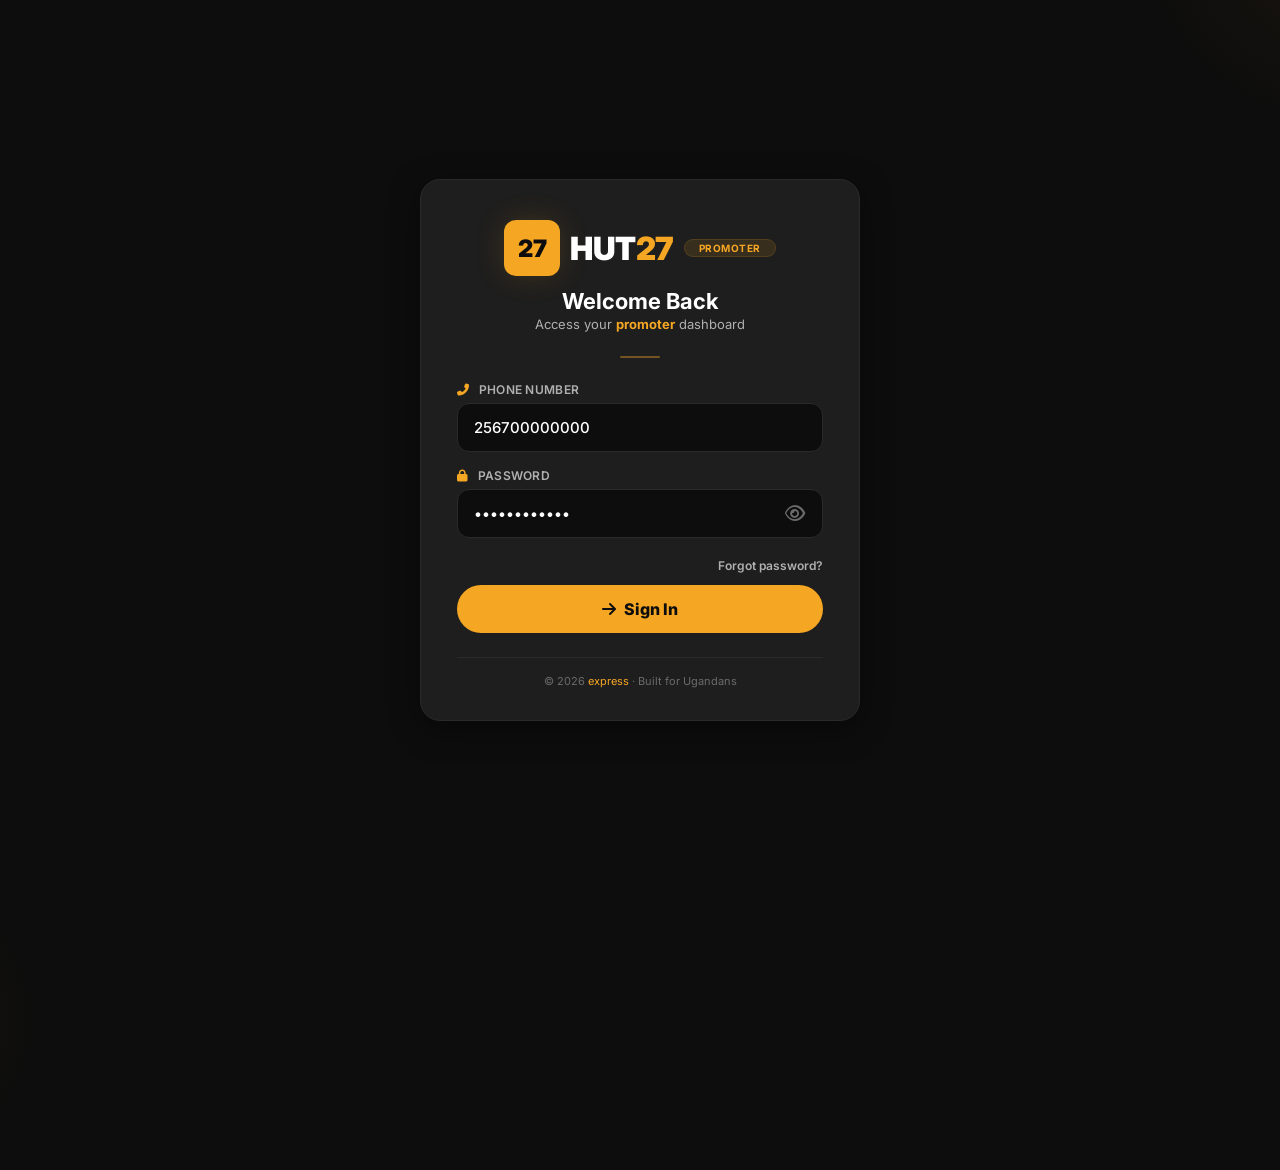
<file: templates/promoter_login.html>
<!DOCTYPE html>
<html lang="en">
<head>
    <meta charset="UTF-8" />
    <meta name="viewport" content="width=device-width, initial-scale=1.0, maximum-scale=1.0, user-scalable=yes" />
    <title>express · Promoter Login</title>
    <link href="https://fonts.googleapis.com/css2?family=Inter:wght@400;500;600;700;800;900&display=swap" rel="stylesheet" />
    <link rel="stylesheet" href="https://cdnjs.cloudflare.com/ajax/libs/font-awesome/6.4.0/css/all.min.css" />
    <style>
        /* ============================================================
           express - PROMOTER LOGIN
           Dark + Gold Theme · Premium · Mobile-First
           ============================================================ */

        * {
            margin: 0;
            padding: 0;
            box-sizing: border-box;
        }

        :root {
            --express-bg: #0D0D0D;
            --express-surface: #1A1A1A;
            --express-card: #1E1E1E;
            --express-card-border: #2A2A2A;
            --express-gold: #F5A623;
            --express-gold-dark: #D4891A;
            --express-gold-glow: rgba(245, 166, 35, 0.15);
            --express-white: #FFFFFF;
            --express-grey: #B0B0B0;
            --express-muted: #6B6B6B;
            --express-green: #10B981;
            --express-red: #E7242A;
            --express-radius: 20px;
            --express-radius-sm: 12px;
            --express-radius-pill: 50px;
            --express-shadow: 0 8px 32px rgba(0, 0, 0, 0.4);
            --express-shadow-hover: 0 12px 48px rgba(0, 0, 0, 0.6);
            --express-font: 'Inter', -apple-system, BlinkMacSystemFont, sans-serif;
        }

        body {
            font-family: var(--express-font);
            background: var(--express-bg);
            min-height: 100vh;
            display: flex;
            align-items: center;
            justify-content: center;
            padding: 20px;
            margin: 0;
            position: relative;
            overflow: hidden;
        }

        /* Background Glow */
        body::before {
            content: '';
            position: absolute;
            top: -30%;
            right: -20%;
            width: 400px;
            height: 400px;
            background: radial-gradient(circle, rgba(245, 166, 35, 0.06) 0%, transparent 70%);
            border-radius: 50%;
            pointer-events: none;
        }

        body::after {
            content: '';
            position: absolute;
            bottom: -30%;
            left: -20%;
            width: 300px;
            height: 300px;
            background: radial-gradient(circle, rgba(245, 166, 35, 0.04) 0%, transparent 70%);
            border-radius: 50%;
            pointer-events: none;
        }

        /* ============================================================
           LOGIN CARD
           ============================================================ */
        .express-login-card {
            max-width: 440px;
            width: 100%;
            background: var(--express-card);
            border-radius: var(--express-radius);
            padding: 32px 28px 28px;
            border: 1px solid var(--express-card-border);
            box-shadow: var(--express-shadow);
            position: relative;
            z-index: 1;
            transition: all 0.3s ease;
        }

        .express-login-card:hover {
            box-shadow: var(--express-shadow-hover);
        }

        /* ============================================================
           BRAND
           ============================================================ */
        .express-brand {
            display: flex;
            align-items: center;
            justify-content: center;
            gap: 10px;
            margin-bottom: 6px;
        }

        .express-brand-icon {
            width: 48px;
            height: 48px;
            background: var(--express-gold);
            border-radius: var(--express-radius-sm);
            display: flex;
            align-items: center;
            justify-content: center;
            font-size: 20px;
            font-weight: 900;
            color: var(--express-bg);
            box-shadow: 0 0 30px var(--express-gold-glow);
        }

        .express-brand-name {
            font-size: 28px;
            font-weight: 900;
            color: var(--express-white);
            letter-spacing: -0.5px;
        }

        .express-brand-name span {
            color: var(--express-gold);
        }

        .express-brand-badge {
            font-size: 10px;
            font-weight: 700;
            padding: 2px 14px;
            border-radius: var(--express-radius-pill);
            background: rgba(245, 166, 35, 0.12);
            color: var(--express-gold);
            border: 1px solid rgba(245, 166, 35, 0.15);
            text-transform: uppercase;
            letter-spacing: 0.5px;
        }

        /* ============================================================
           HEADER
           ============================================================ */
        .express-login-header {
            text-align: center;
            margin: 12px 0 24px;
        }

        .express-login-title {
            font-size: 20px;
            font-weight: 700;
            color: var(--express-white);
        }

        .express-login-sub {
            font-size: 13px;
            color: var(--express-grey);
            margin-top: 2px;
        }

        .express-login-sub strong {
            color: var(--express-gold);
        }

        /* ============================================================
           DIVIDER
           ============================================================ */
        .express-divider {
            height: 2px;
            width: 40px;
            background: var(--express-gold);
            margin: 0 auto 24px;
            border-radius: 4px;
            opacity: 0.4;
        }

        /* ============================================================
           FORM
           ============================================================ */
        .express-form-group {
            margin-bottom: 16px;
        }

        .express-form-label {
            display: block;
            font-size: 12px;
            font-weight: 600;
            color: var(--express-grey);
            margin-bottom: 6px;
            text-transform: uppercase;
            letter-spacing: 0.3px;
        }

        .express-form-label i {
            color: var(--express-gold);
            margin-right: 6px;
        }

        .express-form-input {
            width: 100%;
            padding: 14px 16px;
            border: 1.5px solid var(--express-card-border);
            border-radius: var(--express-radius-sm);
            background: var(--express-bg);
            color: var(--express-white);
            font-size: 15px;
            font-family: var(--express-font);
            font-weight: 500;
            outline: none;
            transition: all 0.3s ease;
        }

        .express-form-input:focus {
            border-color: var(--express-gold);
            box-shadow: 0 0 0 4px rgba(245, 166, 35, 0.06);
        }

        .express-form-input::placeholder {
            color: var(--express-muted);
            font-weight: 400;
            font-size: 14px;
        }

        /* ============================================================
           PASSWORD WRAPPER
           ============================================================ */
        .express-pwd-wrap {
            position: relative;
        }

        .express-pwd-toggle {
            position: absolute;
            right: 14px;
            top: 50%;
            transform: translateY(-50%);
            background: none;
            border: none;
            color: var(--express-muted);
            font-size: 18px;
            cursor: pointer;
            transition: color 0.3s ease;
            padding: 4px;
        }

        .express-pwd-toggle:hover {
            color: var(--express-gold);
        }

        /* ============================================================
           FORGOT PASSWORD
           ============================================================ */
        .express-forgot-row {
            text-align: right;
            margin-top: 4px;
        }

        .express-forgot-btn {
            background: none;
            border: none;
            color: var(--express-grey);
            font-size: 12px;
            font-weight: 600;
            cursor: pointer;
            transition: color 0.3s ease;
            font-family: var(--express-font);
            padding: 4px 0;
        }

        .express-forgot-btn:hover {
            color: var(--express-gold);
        }

        /* ============================================================
           SUBMIT BUTTON
           ============================================================ */
        .express-submit-btn {
            width: 100%;
            padding: 14px;
            border: none;
            border-radius: var(--express-radius-pill);
            background: var(--express-gold);
            color: var(--express-bg);
            font-weight: 800;
            font-size: 16px;
            cursor: pointer;
            transition: all 0.3s ease;
            font-family: var(--express-font);
            display: flex;
            align-items: center;
            justify-content: center;
            gap: 8px;
            margin-top: 8px;
        }

        .express-submit-btn:hover {
            background: var(--express-gold-dark);
            transform: translateY(-2px);
            box-shadow: 0 4px 24px rgba(245, 166, 35, 0.25);
        }

        .express-submit-btn:active {
            transform: translateY(0) scale(0.97);
        }

        .express-submit-btn i {
            font-size: 16px;
        }

        /* ============================================================
           ERROR MESSAGE
           ============================================================ */
        .express-error-msg {
            background: rgba(231, 36, 42, 0.08);
            color: var(--express-red);
            padding: 10px 16px;
            border-radius: var(--express-radius-sm);
            font-size: 13px;
            font-weight: 500;
            margin-top: 12px;
            display: none;
            border: 1px solid rgba(231, 36, 42, 0.15);
            align-items: center;
            gap: 8px;
        }

        .express-error-msg i {
            font-size: 16px;
        }

        .express-error-msg.show {
            display: flex;
        }

        /* ============================================================
           SUCCESS MESSAGE
           ============================================================ */
        .express-success-msg {
            background: rgba(16, 185, 129, 0.08);
            color: var(--express-green);
            padding: 10px 16px;
            border-radius: var(--express-radius-sm);
            font-size: 13px;
            font-weight: 500;
            margin-top: 12px;
            display: none;
            border: 1px solid rgba(16, 185, 129, 0.15);
            align-items: center;
            gap: 8px;
        }

        .express-success-msg i {
            font-size: 16px;
        }

        .express-success-msg.show {
            display: flex;
        }

        /* ============================================================
           FOOTER
           ============================================================ */
        .express-footer {
            text-align: center;
            margin-top: 24px;
            padding-top: 16px;
            border-top: 1px solid var(--express-card-border);
        }

        .express-footer-text {
            font-size: 11px;
            color: var(--express-muted);
        }

        .express-footer-text span {
            color: var(--express-gold);
        }

        /* ============================================================
           TOAST
           ============================================================ */
        .express-toast {
            position: fixed;
            bottom: 24px;
            left: 50%;
            transform: translateX(-50%);
            z-index: 9999;
            padding: 12px 24px;
            border-radius: var(--express-radius-pill);
            background: var(--express-card);
            color: var(--express-white);
            font-weight: 600;
            font-size: 13px;
            border: 1px solid var(--express-card-border);
            box-shadow: var(--express-shadow-hover);
            text-align: center;
            max-width: 90vw;
            font-family: var(--express-font);
            animation: expressToastUp 0.4s cubic-bezier(0.34, 1.56, 0.64, 1);
        }

        .express-toast.success {
            border-color: var(--express-green);
        }

        .express-toast.error {
            border-color: var(--express-red);
        }

        .express-toast.warning {
            border-color: var(--express-gold);
        }

        @keyframes expressToastUp {
            from {
                opacity: 0;
                transform: translateX(-50%) translateY(20px) scale(0.9);
            }
            to {
                opacity: 1;
                transform: translateX(-50%) translateY(0) scale(1);
            }
        }

        @keyframes expressToastDown {
            from {
                opacity: 1;
                transform: translateX(-50%) translateY(0) scale(1);
            }
            to {
                opacity: 0;
                transform: translateX(-50%) translateY(20px) scale(0.9);
            }
        }

        /* ============================================================
           RESPONSIVE
           ============================================================ */
        @media (max-width: 480px) {
            body {
                padding: 16px;
            }

            .express-login-card {
                padding: 24px 20px;
                border-radius: var(--express-radius-sm);
            }

            .express-brand-name {
                font-size: 22px;
            }

            .express-brand-icon {
                width: 40px;
                height: 40px;
                font-size: 16px;
            }

            .express-login-title {
                font-size: 17px;
            }

            .express-login-sub {
                font-size: 12px;
            }

            .express-form-input {
                font-size: 14px;
                padding: 12px 14px;
            }

            .express-submit-btn {
                font-size: 14px;
                padding: 12px;
            }

            .express-brand-badge {
                font-size: 8px;
                padding: 1px 10px;
            }
        }

        @media (min-width: 601px) {
            .express-login-card {
                padding: 40px 36px 32px;
            }

            .express-brand-name {
                font-size: 32px;
            }

            .express-brand-icon {
                width: 56px;
                height: 56px;
                font-size: 24px;
            }

            .express-login-title {
                font-size: 22px;
            }
        }
    </style>
</head>
<body>

    <div class="express-login-card" role="main" aria-label="express promoter login">

        <!-- ============================================================
        BRAND
        ============================================================ -->
        <div class="express-brand">
            <div class="express-brand-icon">27</div>
            <div class="express-brand-name">HUT<span>27</span></div>
            <span class="express-brand-badge">Promoter</span>
        </div>

        <!-- ============================================================
        HEADER
        ============================================================ -->
        <div class="express-login-header">
            <h1 class="express-login-title">Welcome Back</h1>
            <p class="express-login-sub">
                Access your <strong>promoter</strong> dashboard
            </p>
        </div>

        <div class="express-divider"></div>

        <!-- ============================================================
        FORM
        ============================================================ -->
        <form id="loginForm" autocomplete="off">

            <!-- Phone -->
            <div class="express-form-group">
                <label class="express-form-label" for="phone">
                    <i class="fas fa-phone-alt"></i> Phone Number
                </label>
                <input type="tel"
                       class="express-form-input"
                       id="phone"
                       placeholder="256... or 07..."
                       value="256700000000"
                       required />
            </div>

            <!-- Password -->
            <div class="express-form-group">
                <label class="express-form-label" for="password">
                    <i class="fas fa-lock"></i> Password
                </label>
                <div class="express-pwd-wrap">
                    <input type="password"
                           class="express-form-input"
                           id="password"
                           placeholder="Enter your password"
                           value="xxxxxxxxxxxx"
                           required />
                    <button type="button"
                            class="express-pwd-toggle"
                            id="pwdToggle"
                            aria-label="Toggle password visibility">
                        <i class="far fa-eye" id="pwdIcon"></i>
                    </button>
                </div>
            </div>

            <!-- Forgot Password -->
            <div class="express-forgot-row">
                <button type="button" class="express-forgot-btn" id="forgotPasswordBtn">
                    Forgot password?
                </button>
            </div>

            <!-- Submit -->
            <button type="submit" class="express-submit-btn" id="loginBtn">
                <i class="fas fa-arrow-right"></i> Sign In
            </button>

            <!-- Error Message -->
            <div id="errorMessage" class="express-error-msg">
                <i class="fas fa-exclamation-circle"></i>
                <span id="errorText"></span>
            </div>

            <!-- Success Message -->
            <div id="successMessage" class="express-success-msg">
                <i class="fas fa-check-circle"></i>
                <span id="successText"></span>
            </div>

        </form>

        <!-- ============================================================
        FOOTER
        ============================================================ -->
        <div class="express-footer">
            <p class="express-footer-text">
                © 2026 <span>express</span> · Built for Ugandans
            </p>
        </div>

    </div>

    <!-- ============================================================
    JAVASCRIPT
    ============================================================ -->
    <script>
  (function() {
    "use strict";

    // ============================================================
    // DOM REFS
    // ============================================================
    const form = document.getElementById('loginForm');
    const phoneInput = document.getElementById('phone');
    const passwordInput = document.getElementById('password');
    const pwdToggle = document.getElementById('pwdToggle');
    const pwdIcon = document.getElementById('pwdIcon');
    const errorDiv = document.getElementById('errorMessage');
    const errorText = document.getElementById('errorText');
    const successDiv = document.getElementById('successMessage');
    const successText = document.getElementById('successText');
    const forgotBtn = document.getElementById('forgotPasswordBtn');
    const loginBtn = document.getElementById('loginBtn');

    // ============================================================
    // TOAST SYSTEM
    // ============================================================
    function showToast(message, type = 'info', duration = 4000) {
        const old = document.querySelector('.express-toast');
        if (old) old.remove();

        const toast = document.createElement('div');
        toast.className = `express-toast ${type}`;
        toast.textContent = message;
        document.body.appendChild(toast);

        setTimeout(() => {
            toast.style.animation = 'expressToastDown 0.3s ease-out';
            setTimeout(() => toast.remove(), 300);
        }, duration);
    }

    // ============================================================
    // PASSWORD TOGGLE
    // ============================================================
    if (pwdToggle) {
        pwdToggle.addEventListener('click', function() {
            const isPassword = passwordInput.type === 'password';
            passwordInput.type = isPassword ? 'text' : 'password';
            pwdIcon.className = isPassword ? 'far fa-eye-slash' : 'far fa-eye';
        });
    }

    // ============================================================
    // SHOW/HIDE MESSAGES
    // ============================================================
    function showError(msg) {
        if (errorText) errorText.textContent = msg;
        if (errorDiv) errorDiv.classList.add('show');
        if (successDiv) successDiv.classList.remove('show');
    }

    function showSuccess(msg) {
        if (successText) successText.textContent = msg;
        if (successDiv) successDiv.classList.add('show');
        if (errorDiv) errorDiv.classList.remove('show');
    }

    function hideMessages() {
        if (errorDiv) errorDiv.classList.remove('show');
        if (successDiv) successDiv.classList.remove('show');
    }

    // ============================================================
    // SET LOADING STATE
    // ============================================================
    function setLoading(isLoading) {
        if (!loginBtn) return;
        
        if (isLoading) {
            loginBtn.disabled = true;
            loginBtn.innerHTML = '<i class="fas fa-spinner fa-spin"></i> Signing in...';
        } else {
            loginBtn.disabled = false;
            loginBtn.innerHTML = '<i class="fas fa-arrow-right"></i> Sign In';
        }
    }

    // ============================================================
    // LOGIN HANDLER - Live Backend Integration
    // ============================================================
    async function handleLogin(e) {
        e.preventDefault();
        hideMessages();

        const rawPhone = phoneInput?.value?.trim() || '';
        const password = passwordInput?.value?.trim() || '';

        // ============================================================
        // VALIDATION
        // ============================================================
        if (!rawPhone) {
            showError('Please enter your phone number.');
            phoneInput?.focus();
            return;
        }

        if (!password) {
            showError('Please enter your password.');
            passwordInput?.focus();
            return;
        }

        // ============================================================
        // FORMAT PHONE NUMBER FOR BACKEND
        // ============================================================
        let formattedPhone = rawPhone.replace(/\s/g, '');
        
        // Remove leading + if present
        if (formattedPhone.startsWith('+')) {
            formattedPhone = formattedPhone.slice(1);
        }
        
        // If starts with 0, replace with 256
        if (formattedPhone.startsWith('0')) {
            formattedPhone = '256' + formattedPhone.slice(1);
        }
        
        // If starts with 256 but no +, keep as is
        // If shorter than 10 digits, it might be invalid
        if (formattedPhone.length < 10) {
            showError('Please enter a valid phone number.');
            return;
        }

        // ============================================================
        // SET LOADING STATE
        // ============================================================
        setLoading(true);

        try {
            // ============================================================
            // API CALL TO BACKEND
            // ============================================================
            const response = await fetch('/promoter/login', {
                method: 'POST',
                headers: {
                    'Content-Type': 'application/json',
                    'X-Requested-With': 'XMLHttpRequest'
                },
                body: JSON.stringify({
                    phone: formattedPhone,
                    password: password
                }),
                credentials: 'include'
            });

            // ============================================================
            // PARSE RESPONSE
            // ============================================================
            const data = await response.json();

            if (!response.ok) {
                throw new Error(data.message || data.error || 'Login failed');
            }

            // ============================================================
            // SUCCESS
            // ============================================================
            console.log('✅ Login successful:', data);
            
            showSuccess('✅ Login successful! Redirecting...');

            // Store promoter data in session (for page access)
            if (data.promoter || data.user) {
                const promoterData = data.promoter || data.user;
                sessionStorage.setItem('express_promoter', JSON.stringify(promoterData));
                sessionStorage.setItem('express_login_time', new Date().toISOString());
            }

            // Redirect to promoter dashboard
            setTimeout(() => {
                window.location.href = '/promoter/dashboard';
            }, 1200);

        } catch (error) {
            // ============================================================
            // ERROR HANDLING
            // ============================================================
            console.error('❌ Login error:', error);
            
            let errorMessage = error.message || 'Login failed. Please try again.';
            
            // Specific error messages
            if (errorMessage.includes('not found') || errorMessage.includes('invalid')) {
                errorMessage = 'Phone number not found. Please contact admin.';
            } else if (errorMessage.includes('password') || errorMessage.includes('PIN')) {
                errorMessage = 'Incorrect password. Please try again.';
            } else if (errorMessage.includes('inactive') || errorMessage.includes('disabled')) {
                errorMessage = 'Your account is inactive. Please contact admin.';
            }
            
            showError(errorMessage);
            
        } finally {
            // ============================================================
            // RESET LOADING STATE
            // ============================================================
            setLoading(false);
        }
    }

    // ============================================================
    // FORGOT PASSWORD
    // ============================================================
    function handleForgotPassword() {
        showToast('📧 Please contact admin to reset your password.', 'warning', 4000);
    }

    // ============================================================
    // ENTER KEY SUPPORT ON INPUTS
    // ============================================================
    function handleEnterKey(e) {
        if (e.key === 'Enter') {
            e.preventDefault();
            loginBtn?.click();
        }
    }

    // ============================================================
    // ATTACH EVENTS
    // ============================================================
    if (form) {
        form.addEventListener('submit', handleLogin);
    }

    if (forgotBtn) {
        forgotBtn.addEventListener('click', handleForgotPassword);
    }

    if (phoneInput) {
        phoneInput.addEventListener('keydown', handleEnterKey);
    }

    if (passwordInput) {
        passwordInput.addEventListener('keydown', handleEnterKey);
    }

    // ============================================================
    // DEMO: Auto-fill for testing (remove in production)
    // ============================================================
    // Uncomment to pre-fill for testing
    // if (phoneInput && !phoneInput.value) {
    //     phoneInput.value = '256740587928';
    // }
    // if (passwordInput && !passwordInput.value) {
    //     passwordInput.value = 'express@2026';
    // }

    console.log('🏠 express Promoter Login Ready');
    console.log('🔗 Backend endpoint: /promoter/login');
})();
    </script>

</body>
</html>
</file>
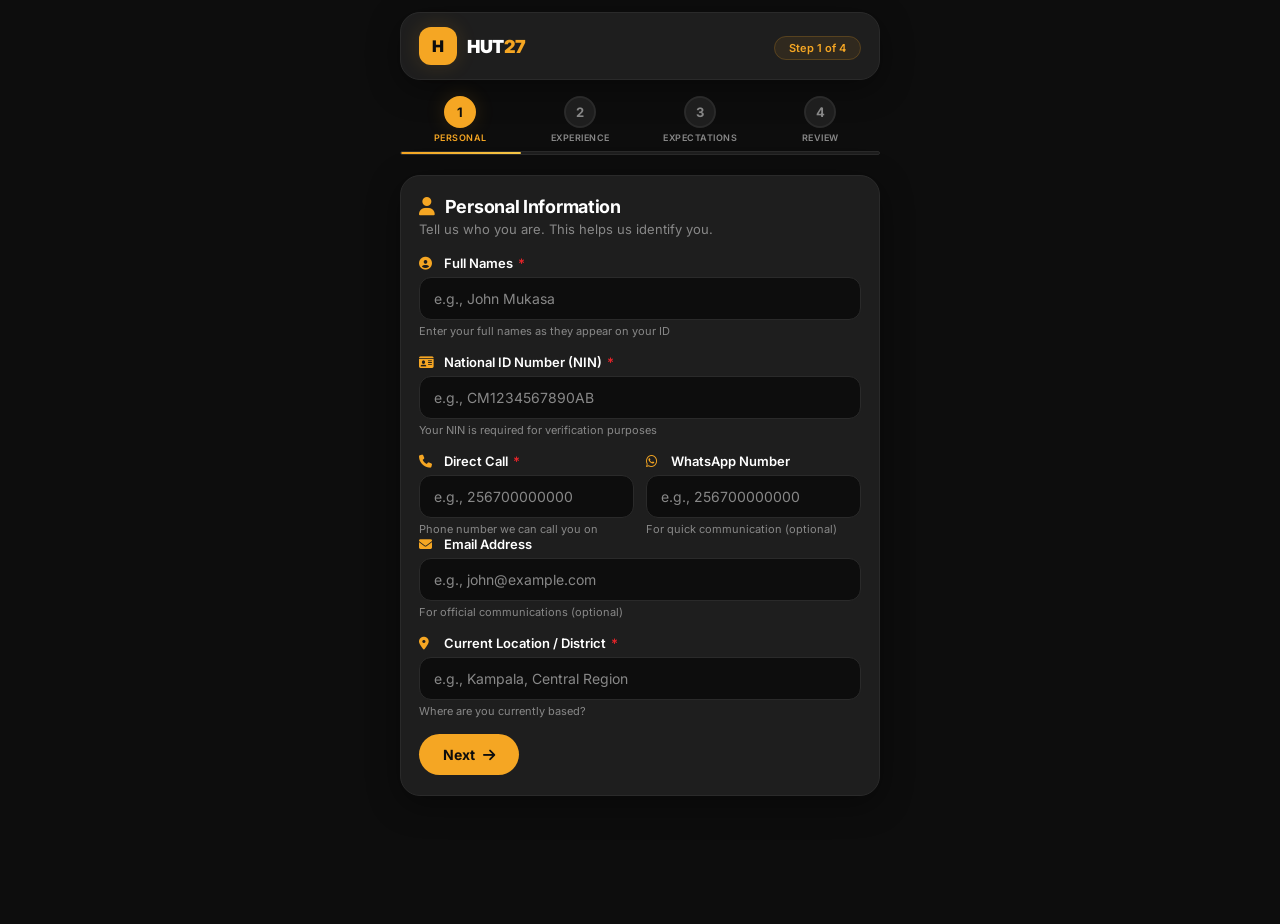
<file: templates/partials/promoter.html>
<!-- ============================================================ -->
<!-- PROMOTER REGISTRATION - express STYLED -->
<!-- Mobile-First · Multi-Step · Professional -->
<!-- ============================================================ -->

<!DOCTYPE html>
<html lang="en">
<head>
    <meta charset="UTF-8">
    <meta name="viewport" content="width=device-width, initial-scale=1.0, maximum-scale=1.0, user-scalable=yes">
    <title>express - Promoter Registration</title>
    <link rel="stylesheet" href="https://cdnjs.cloudflare.com/ajax/libs/font-awesome/6.4.0/css/all.min.css">
    <link href="https://fonts.googleapis.com/css2?family=Inter:wght@400;500;600;700;800;900&display=swap" rel="stylesheet">
    <link rel="stylesheet" href="/static/css/promoter.css">
</head>
<body>

<div class="express-app">
    
    <!-- ============================================================ -->
    <!-- HEADER -->
    <!-- ============================================================ -->
    <header class="express-header">
        <a href="/" class="express-brand">
            <div class="express-brand-icon">H</div>
            <span class="express-brand-name">HUT<span>27</span></span>
        </a>
        <div class="express-header-info">
            <span class="express-step-badge" id="stepBadge">Step 1 of 4</span>
        </div>
    </header>

    <!-- ============================================================ -->
    <!-- REGISTRATION FORM -->
    <!-- ============================================================ -->
    <section class="express-registration" id="registrationSection">
        
        <!-- Progress Bar -->
        <div class="express-progress-container">
            <div class="express-progress-steps">
                <div class="express-progress-step active" data-step="1">
                    <span class="express-progress-number">1</span>
                    <span class="express-progress-label">Personal</span>
                </div>
                <div class="express-progress-step" data-step="2">
                    <span class="express-progress-number">2</span>
                    <span class="express-progress-label">Experience</span>
                </div>
                <div class="express-progress-step" data-step="3">
                    <span class="express-progress-number">3</span>
                    <span class="express-progress-label">Expectations</span>
                </div>
                <div class="express-progress-step" data-step="4">
                    <span class="express-progress-number">4</span>
                    <span class="express-progress-label">Review</span>
                </div>
            </div>
            <div class="express-progress-bar">
                <div class="express-progress-fill" id="progressFill" style="width: 25%;"></div>
            </div>
        </div>

        <!-- Form -->
        <form id="promoterForm" class="express-form">
            
            <!-- ============================================================ -->
            <!-- STEP 1: PERSONAL INFORMATION -->
            <!-- ============================================================ -->
            <div class="express-form-step active" data-step="1">
                <div class="express-step-header">
                    <h2><i class="fas fa-user"></i> Personal Information</h2>
                    <p>Tell us who you are. This helps us identify you.</p>
                </div>

                <div class="express-form-group">
                    <label for="fullName">
                        <i class="fas fa-user-circle"></i>
                        Full Names <span class="required">*</span>
                    </label>
                    <input type="text" id="fullName" name="fullName" 
                           placeholder="e.g., John Mukasa" 
                           required autocomplete="name">
                    <small>Enter your full names as they appear on your ID</small>
                </div>

                <div class="express-form-group">
                    <label for="nin">
                        <i class="fas fa-id-card"></i>
                        National ID Number (NIN) <span class="required">*</span>
                    </label>
                    <input type="text" id="nin" name="nin" 
                           placeholder="e.g., CM1234567890AB" 
                           required maxlength="14" minlength="10">
                    <small>Your NIN is required for verification purposes</small>
                </div>

                <div class="express-form-row">
                    <div class="express-form-group half">
                        <label for="phoneDirect">
                            <i class="fas fa-phone"></i>
                            Direct Call <span class="required">*</span>
                        </label>
                        <input type="tel" id="phoneDirect" name="phoneDirect" 
                               placeholder="e.g., 256700000000" 
                               required>
                        <small>Phone number we can call you on</small>
                    </div>
                    <div class="express-form-group half">
                        <label for="phoneWhatsapp">
                            <i class="fab fa-whatsapp"></i>
                            WhatsApp Number
                        </label>
                        <input type="tel" id="phoneWhatsapp" name="phoneWhatsapp" 
                               placeholder="e.g., 256700000000">
                        <small>For quick communication (optional)</small>
                    </div>
                </div>

                <div class="express-form-group">
                    <label for="email">
                        <i class="fas fa-envelope"></i>
                        Email Address
                    </label>
                    <input type="email" id="email" name="email" 
                           placeholder="e.g., john@example.com">
                    <small>For official communications (optional)</small>
                </div>

                <div class="express-form-group">
                    <label for="location">
                        <i class="fas fa-map-marker-alt"></i>
                        Current Location / District <span class="required">*</span>
                    </label>
                    <input type="text" id="location" name="location" 
                           placeholder="e.g., Kampala, Central Region" 
                           required>
                    <small>Where are you currently based?</small>
                </div>

                <button type="button" class="express-btn-next" onclick="goToStep(2)">
                    Next <i class="fas fa-arrow-right"></i>
                </button>
            </div>

            <!-- ============================================================ -->
            <!-- STEP 2: EXPERIENCE -->
            <!-- ============================================================ -->
            <div class="express-form-step" data-step="2">
                <div class="express-step-header">
                    <h2><i class="fas fa-briefcase"></i> Experience</h2>
                    <p>Tell us about your marketing experience.</p>
                </div>

                <div class="express-form-group">
                    <label>
                        <i class="fas fa-history"></i>
                        Previous Companies Marketed For
                    </label>
                    <textarea id="previousCompanies" name="previousCompanies" 
                              rows="3" 
                              placeholder="e.g., MTN Uganda, Jumia, Airtel, Safaricom..."></textarea>
                    <small>List companies you've worked with as a promoter</small>
                </div>

                <div class="express-form-group">
                    <label>
                        <i class="fas fa-tasks"></i>
                        What products/services have you promoted? <span class="required">*</span>
                    </label>
                    <textarea id="promotedProducts" name="promotedProducts" 
                              rows="3" 
                              placeholder="e.g., Mobile money, Insurance, Airtime, Banking..." 
                              required></textarea>
                    <small>Tell us about your experience</small>
                </div>

                <div class="express-form-row">
                    <div class="express-form-group half">
                        <label for="experienceMonths">
                            <i class="fas fa-clock"></i>
                            Experience (Months) <span class="required">*</span>
                        </label>
                        <select id="experienceMonths" name="experienceMonths" required>
                            <option value="">Select...</option>
                            <option value="0-3">0-3 months</option>
                            <option value="3-6">3-6 months</option>
                            <option value="6-12">6-12 months</option>
                            <option value="12-24">1-2 years</option>
                            <option value="24+">2+ years</option>
                        </select>
                        <small>How long have you been a promoter?</small>
                    </div>
                    <div class="express-form-group half">
                        <label for="promoterType">
                            <i class="fas fa-user-tag"></i>
                            Promoter Type <span class="required">*</span>
                        </label>
                        <select id="promoterType" name="promoterType" required>
                            <option value="">Select...</option>
                            <option value="individual">Individual Promoter</option>
                            <option value="group_leader">Group Leader</option>
                            <option value="team_manager">Team Manager</option>
                            <option value="agency">Agency/Company</option>
                        </select>
                        <small>What type of promoter are you?</small>
                    </div>
                </div>

                <div class="express-form-group">
                    <label for="teamSize">
                        <i class="fas fa-users"></i>
                        Team Size (if applicable)
                    </label>
                    <input type="number" id="teamSize" name="teamSize" 
                           placeholder="e.g., 5, 10, 20" min="0">
                    <small>How many people do you work with?</small>
                </div>

                <div class="express-form-actions">
                    <button type="button" class="express-btn-prev" onclick="goToStep(1)">
                        <i class="fas fa-arrow-left"></i> Back
                    </button>
                    <button type="button" class="express-btn-next" onclick="goToStep(3)">
                        Next <i class="fas fa-arrow-right"></i>
                    </button>
                </div>
            </div>

            <!-- ============================================================ -->
            <!-- STEP 3: EXPECTATIONS -->
            <!-- ============================================================ -->
            <div class="express-form-step" data-step="3">
                <div class="express-step-header">
                    <h2><i class="fas fa-star"></i> Your Expectations</h2>
                    <p>Tell us what you're looking for.</p>
                </div>

                <div class="express-form-group">
                    <label for="expectedDaily">
                        <i class="fas fa-coins"></i>
                        Expected Daily Earnings <span class="required">*</span>
                    </label>
                    <div class="express-input-with-suffix">
                        <span class="express-input-suffix">UGX</span>
                        <input type="number" id="expectedDaily" name="expectedDaily" 
                               placeholder="e.g., 50000" required min="10000">
                    </div>
                    <small>Minimum UGX 10,000 per day</small>
                </div>

                <div class="express-form-group">
                    <label for="expectedWeekly">
                        <i class="fas fa-calendar-week"></i>
                        Expected Weekly Earnings <span class="required">*</span>
                    </label>
                    <div class="express-input-with-suffix">
                        <span class="express-input-suffix">UGX</span>
                        <input type="number" id="expectedWeekly" name="expectedWeekly" 
                               placeholder="e.g., 350000" required min="50000">
                    </div>
                    <small>Minimum UGX 50,000 per week</small>
                </div>

                <div class="express-form-group">
                    <label for="availableHours">
                        <i class="fas fa-clock"></i>
                        Available Hours Per Day <span class="required">*</span>
                    </label>
                    <select id="availableHours" name="availableHours" required>
                        <option value="">Select...</option>
                        <option value="2-3">2-3 hours</option>
                        <option value="4-5">4-5 hours</option>
                        <option value="6-8">6-8 hours</option>
                        <option value="8+">8+ hours</option>
                    </select>
                    <small>How many hours can you dedicate daily?</small>
                </div>

                <div class="express-form-group">
                    <label for="preferredAreas">
                        <i class="fas fa-map-pin"></i>
                        Preferred Working Areas
                    </label>
                    <textarea id="preferredAreas" name="preferredAreas" 
                              rows="2" 
                              placeholder="e.g., Kampala, Nakawa, Makindye, Mukono..."></textarea>
                    <small>Where would you like to work?</small>
                </div>

                <div class="express-form-group">
                    <label for="skills">
                        <i class="fas fa-star"></i>
                        Skills & Strengths
                    </label>
                    <div class="express-skills-container">
                        <div class="express-skill-tag" data-skill="communication">
                            <i class="fas fa-comments"></i> Communication
                        </div>
                        <div class="express-skill-tag" data-skill="sales">
                            <i class="fas fa-chart-line"></i> Sales
                        </div>
                        <div class="express-skill-tag" data-skill="social_media">
                            <i class="fas fa-share-alt"></i> Social Media
                        </div>
                        <div class="express-skill-tag" data-skill="public_speaking">
                            <i class="fas fa-microphone"></i> Public Speaking
                        </div>
                        <div class="express-skill-tag" data-skill="customer_service">
                            <i class="fas fa-headset"></i> Customer Service
                        </div>
                        <div class="express-skill-tag" data-skill="leadership">
                            <i class="fas fa-users-cog"></i> Leadership
                        </div>
                        <div class="express-skill-tag" data-skill="digital_marketing">
                            <i class="fas fa-laptop"></i> Digital Marketing
                        </div>
                        <div class="express-skill-tag" data-skill="networking">
                            <i class="fas fa-network-wired"></i> Networking
                        </div>
                    </div>
                    <input type="hidden" id="selectedSkills" name="selectedSkills" value="[]">
                    <small>Tap to select your skills (multiple allowed)</small>
                </div>

                <div class="express-form-actions">
                    <button type="button" class="express-btn-prev" onclick="goToStep(2)">
                        <i class="fas fa-arrow-left"></i> Back
                    </button>
                    <button type="button" class="express-btn-next" onclick="goToStep(4)">
                        Review <i class="fas fa-check"></i>
                    </button>
                </div>
            </div>

            <!-- ============================================================ -->
            <!-- STEP 4: REVIEW & SUBMIT -->
            <!-- ============================================================ -->
            <div class="express-form-step" data-step="4">
                <div class="express-step-header">
                    <h2><i class="fas fa-clipboard-check"></i> Review & Submit</h2>
                    <p>Please review your details before submitting.</p>
                </div>

                <div class="express-review-card">
                    <div class="express-review-section">
                        <h4><i class="fas fa-user"></i> Personal Information</h4>
                        <div class="express-review-row">
                            <span class="express-review-label">Full Names:</span>
                            <span class="express-review-value" id="reviewFullName">—</span>
                        </div>
                        <div class="express-review-row">
                            <span class="express-review-label">NIN:</span>
                            <span class="express-review-value" id="reviewNin">—</span>
                        </div>
                        <div class="express-review-row">
                            <span class="express-review-label">Phone:</span>
                            <span class="express-review-value" id="reviewPhone">—</span>
                        </div>
                        <div class="express-review-row">
                            <span class="express-review-label">WhatsApp:</span>
                            <span class="express-review-value" id="reviewWhatsapp">—</span>
                        </div>
                        <div class="express-review-row">
                            <span class="express-review-label">Location:</span>
                            <span class="express-review-value" id="reviewLocation">—</span>
                        </div>
                    </div>

                    <div class="express-review-section">
                        <h4><i class="fas fa-briefcase"></i> Experience</h4>
                        <div class="express-review-row">
                            <span class="express-review-label">Experience:</span>
                            <span class="express-review-value" id="reviewExperience">—</span>
                        </div>
                        <div class="express-review-row">
                            <span class="express-review-label">Promoter Type:</span>
                            <span class="express-review-value" id="reviewPromoterType">—</span>
                        </div>
                        <div class="express-review-row">
                            <span class="express-review-label">Team Size:</span>
                            <span class="express-review-value" id="reviewTeamSize">—</span>
                        </div>
                    </div>

                    <div class="express-review-section">
                        <h4><i class="fas fa-star"></i> Expectations</h4>
                        <div class="express-review-row">
                            <span class="express-review-label">Daily Expected:</span>
                            <span class="express-review-value" id="reviewDaily">—</span>
                        </div>
                        <div class="express-review-row">
                            <span class="express-review-label">Weekly Expected:</span>
                            <span class="express-review-value" id="reviewWeekly">—</span>
                        </div>
                        <div class="express-review-row">
                            <span class="express-review-label">Available Hours:</span>
                            <span class="express-review-value" id="reviewHours">—</span>
                        </div>
                        <div class="express-review-row">
                            <span class="express-review-label">Skills:</span>
                            <span class="express-review-value" id="reviewSkills">—</span>
                        </div>
                    </div>
                </div>

                <div class="express-form-actions">
                    <button type="button" class="express-btn-prev" onclick="goToStep(3)">
                        <i class="fas fa-arrow-left"></i> Back
                    </button>
                    <button type="submit" class="express-btn-submit" id="submitBtn">
                        <i class="fas fa-paper-plane"></i> Submit Registration
                    </button>
                </div>
            </div>

        </form>
    </section>

    <!-- ============================================================ -->
    <!-- SUCCESS PAGE -->
    <!-- ============================================================ -->
    <section class="express-success" id="successSection" style="display:none;">
        <div class="express-success-icon">
            <i class="fas fa-check-circle"></i>
        </div>
        
        <h2>Registration Submitted Successfully! 🎉</h2>
        <p class="express-success-message">
            Your application has been received and is pending review.
        </p>

        <div class="express-success-card">
            <div class="express-success-card-header">
                <i class="fas fa-clock"></i>
                <span>Pending Verification</span>
            </div>
            <div class="express-success-card-body">
                <p>
                    <i class="fas fa-user-check"></i>
                    <strong>Wait for verification:</strong>
                    Our team will review your application within 24-48 hours.
                </p>
                <p>
                    <i class="fas fa-phone"></i>
                    <strong>Contact Manager Simpson:</strong>
                    For quick verification, contact <strong>Manager Simpson</strong> directly.
                </p>
                <div class="express-success-contact">
                    <a href="tel:+256700000000" class="express-success-call-btn">
                        <i class="fas fa-phone"></i> Call Manager Simpson
                    </a>
                    <a href="https://wa.me/256700000000" class="express-success-wa-btn" target="_blank">
                        <i class="fab fa-whatsapp"></i> WhatsApp Manager
                    </a>
                </div>
            </div>
        </div>

        <div class="express-success-bonus">
            <div class="express-success-bonus-icon">
                <i class="fas fa-gift"></i>
            </div>
            <div class="express-success-bonus-info">
                <h4>🎁 UGX 20,000 Welcome Bonus</h4>
                <p>
                    Upon verification, you will receive <strong>UGX 20,000</strong> 
                    data/airtime bonus to get you started!
                </p>
                <small>
                    <i class="fas fa-camera"></i> 
                    Screenshot this page and send to Manager Simpson for quick follow-up.
                </small>
            </div>
        </div>

        <div class="express-success-actions">
            <button class="express-btn-secondary" onclick="window.location.href='/'">
                <i class="fas fa-home"></i> Back to Home
            </button>
            <button class="express-btn-primary" onclick="window.print()">
                <i class="fas fa-print"></i> Print / Save
            </button>
        </div>
    </section>

</div>

<script src="/static/js/promoter.js"></script>
</body>
</html>
</file>
<file: static/css/promoter.css>
/* ============================================================
   PROMOTER REGISTRATION - express STYLED
   Mobile-First · Multi-Step · Professional
   ============================================================ */

/* ============================================================
   BASE / RESET
   ============================================================ */
* {
    margin: 0;
    padding: 0;
    box-sizing: border-box;
}

:root {
    --express-bg: #0D0D0D;
    --express-surface: #1A1A1A;
    --express-card: #1E1E1E;
    --express-card-border: #2A2A2A;
    --express-card-hover: #2A2A2A;
    --express-gold: #F5A623;
    --express-gold-dark: #D4891A;
    --express-gold-glow: rgba(245, 166, 35, 0.15);
    --express-gold-dim: rgba(245, 166, 35, 0.08);
    --express-white: #FFFFFF;
    --express-grey: #C0C0C0;
    --express-muted: #888888;
    --express-green: #10B981;
    --express-red: #E7242A;
    --express-radius: 20px;
    --express-radius-sm: 12px;
    --express-radius-pill: 50px;
    --express-shadow: 0 8px 32px rgba(0, 0, 0, 0.4);
    --express-shadow-hover: 0 12px 48px rgba(0, 0, 0, 0.6);
    --express-font: 'Inter', -apple-system, BlinkMacSystemFont, sans-serif;
}

body {
    font-family: var(--express-font);
    background: var(--express-bg);
    color: var(--express-white);
    min-height: 100vh;
    padding: 12px;
    margin: 0;
    -webkit-font-smoothing: antialiased;
}

.express-app {
    max-width: 480px;
    margin: 0 auto;
    padding: 0 0 32px;
    min-height: 100vh;
}

/* ============================================================
   HEADER
   ============================================================ */
.express-header {
    background: var(--express-card);
    border-radius: var(--express-radius);
    padding: 14px 18px;
    border: 1px solid var(--express-card-border);
    box-shadow: var(--express-shadow);
    margin-bottom: 16px;
    display: flex;
    align-items: center;
    justify-content: space-between;
}

.express-brand {
    display: flex;
    align-items: center;
    gap: 10px;
    text-decoration: none;
}

.express-brand-icon {
    width: 38px;
    height: 38px;
    background: var(--express-gold);
    border-radius: var(--express-radius-sm);
    display: flex;
    align-items: center;
    justify-content: center;
    font-size: 16px;
    font-weight: 900;
    color: var(--express-bg);
    flex-shrink: 0;
    box-shadow: 0 0 20px var(--express-gold-glow);
}

.express-brand-name {
    font-size: 18px;
    font-weight: 900;
    color: var(--express-white);
    letter-spacing: -0.5px;
}

.express-brand-name span {
    color: var(--express-gold);
}

.express-step-badge {
    font-size: 11px;
    font-weight: 600;
    padding: 4px 14px;
    border-radius: var(--express-radius-pill);
    background: var(--express-gold-dim);
    color: var(--express-gold);
    border: 1px solid rgba(245, 166, 35, 0.2);
}

/* ============================================================
   PROGRESS BAR
   ============================================================ */
.express-progress-container {
    margin-bottom: 20px;
}

.express-progress-steps {
    display: flex;
    justify-content: space-between;
    margin-bottom: 8px;
    position: relative;
}

.express-progress-step {
    display: flex;
    flex-direction: column;
    align-items: center;
    flex: 1;
    position: relative;
}

.express-progress-number {
    width: 32px;
    height: 32px;
    border-radius: 50%;
    background: var(--express-card);
    border: 2px solid var(--express-card-border);
    color: var(--express-muted);
    display: flex;
    align-items: center;
    justify-content: center;
    font-size: 13px;
    font-weight: 700;
    transition: all 0.4s ease;
    z-index: 1;
}

.express-progress-step.active .express-progress-number {
    background: var(--express-gold);
    border-color: var(--express-gold);
    color: var(--express-bg);
    box-shadow: 0 0 20px var(--express-gold-glow);
}

.express-progress-step.completed .express-progress-number {
    background: var(--express-green);
    border-color: var(--express-green);
    color: var(--express-bg);
}

.express-progress-label {
    font-size: 9px;
    font-weight: 600;
    color: var(--express-muted);
    margin-top: 4px;
    text-transform: uppercase;
    letter-spacing: 0.5px;
    transition: color 0.3s ease;
}

.express-progress-step.active .express-progress-label {
    color: var(--express-gold);
}

.express-progress-bar {
    width: 100%;
    height: 4px;
    background: var(--express-card);
    border-radius: 10px;
    overflow: hidden;
    border: 1px solid var(--express-card-border);
}

.express-progress-fill {
    height: 100%;
    background: linear-gradient(90deg, var(--express-gold), #F7C948);
    border-radius: 10px;
    transition: width 0.6s ease;
}

/* ============================================================
   FORM
   ============================================================ */
.express-form {
    background: var(--express-card);
    border-radius: var(--express-radius);
    padding: 20px 18px;
    border: 1px solid var(--express-card-border);
    box-shadow: var(--express-shadow);
}

.express-form-step {
    display: none;
    animation: fadeIn 0.4s ease;
}

.express-form-step.active {
    display: block;
}

@keyframes fadeIn {
    from { opacity: 0; transform: translateY(10px); }
    to { opacity: 1; transform: translateY(0); }
}

/* Step Header */
.express-step-header {
    margin-bottom: 18px;
}

.express-step-header h2 {
    font-size: 18px;
    font-weight: 700;
    color: var(--express-white);
    letter-spacing: -0.3px;
    display: flex;
    align-items: center;
    gap: 10px;
}

.express-step-header h2 i {
    color: var(--express-gold);
}

.express-step-header p {
    font-size: 13px;
    color: var(--express-muted);
    margin-top: 4px;
}

/* Form Groups */
.express-form-group {
    margin-bottom: 16px;
}

.express-form-group label {
    font-size: 13px;
    font-weight: 600;
    color: var(--express-white);
    display: block;
    margin-bottom: 6px;
}

.express-form-group label .required {
    color: var(--express-red);
    margin-left: 2px;
}

.express-form-group label i {
    color: var(--express-gold);
    margin-right: 6px;
    width: 16px;
}

.express-form-group input,
.express-form-group select,
.express-form-group textarea {
    width: 100%;
    padding: 12px 14px;
    background: var(--express-bg);
    border: 1px solid var(--express-card-border);
    border-radius: var(--express-radius-sm);
    color: var(--express-white);
    font-size: 14px;
    font-family: var(--express-font);
    transition: all 0.3s ease;
}

.express-form-group input:focus,
.express-form-group select:focus,
.express-form-group textarea:focus {
    outline: none;
    border-color: var(--express-gold);
    box-shadow: 0 0 0 3px var(--express-gold-glow);
}

.express-form-group input::placeholder,
.express-form-group textarea::placeholder {
    color: var(--express-muted);
}

.express-form-group select {
    appearance: none;
    background-image: url("data:image/svg+xml,%3Csvg xmlns='http://www.w3.org/2000/svg' width='12' height='8' viewBox='0 0 12 8'%3E%3Cpath d='M1 1l5 5 5-5' stroke='%23888888' stroke-width='2' fill='none'/%3E%3C/svg%3E");
    background-repeat: no-repeat;
    background-position: right 14px center;
}

.express-form-group textarea {
    resize: vertical;
    min-height: 80px;
}

.express-form-group small {
    display: block;
    font-size: 11px;
    color: var(--express-muted);
    margin-top: 4px;
}

/* Form Row */
.express-form-row {
    display: grid;
    grid-template-columns: 1fr 1fr;
    gap: 12px;
}

.express-form-group.half {
    margin-bottom: 0;
}

/* Input with suffix */
.express-input-with-suffix {
    position: relative;
}

.express-input-suffix {
    position: absolute;
    left: 14px;
    top: 50%;
    transform: translateY(-50%);
    font-size: 13px;
    font-weight: 600;
    color: var(--express-gold);
}

.express-input-with-suffix input {
    padding-left: 50px;
}

/* Skills Tags */
.express-skills-container {
    display: flex;
    flex-wrap: wrap;
    gap: 8px;
    padding: 8px 0;
}

.express-skill-tag {
    padding: 6px 14px;
    background: var(--express-bg);
    border: 1px solid var(--express-card-border);
    border-radius: var(--express-radius-pill);
    font-size: 12px;
    font-weight: 500;
    color: var(--express-grey);
    cursor: pointer;
    transition: all 0.3s ease;
    display: flex;
    align-items: center;
    gap: 6px;
}

.express-skill-tag i {
    font-size: 11px;
}

.express-skill-tag:hover {
    border-color: var(--express-gold);
    color: var(--express-white);
}

.express-skill-tag.selected {
    background: var(--express-gold);
    color: var(--express-bg);
    border-color: var(--express-gold);
}

.express-skill-tag.selected i {
    color: var(--express-bg);
}

/* Form Actions */
.express-form-actions {
    display: flex;
    gap: 12px;
    margin-top: 8px;
}

.express-btn-next,
.express-btn-prev,
.express-btn-submit {
    padding: 12px 24px;
    border: none;
    border-radius: var(--express-radius-pill);
    font-size: 14px;
    font-weight: 700;
    font-family: var(--express-font);
    cursor: pointer;
    transition: all 0.3s ease;
    display: flex;
    align-items: center;
    justify-content: center;
    gap: 8px;
    flex: 1;
}

.express-btn-next {
    background: var(--express-gold);
    color: var(--express-bg);
}

.express-btn-next:hover {
    transform: scale(1.02);
    box-shadow: 0 0 24px var(--express-gold-glow);
}

.express-btn-prev {
    background: var(--express-card-border);
    color: var(--express-grey);
}

.express-btn-prev:hover {
    background: var(--express-card-hover);
    color: var(--express-white);
}

.express-btn-submit {
    background: var(--express-gold);
    color: var(--express-bg);
    flex: 2;
}

.express-btn-submit:hover {
    transform: scale(1.02);
    box-shadow: 0 0 24px var(--express-gold-glow);
}

.express-btn-submit:disabled {
    opacity: 0.6;
    cursor: not-allowed;
    transform: none;
}
</file>
